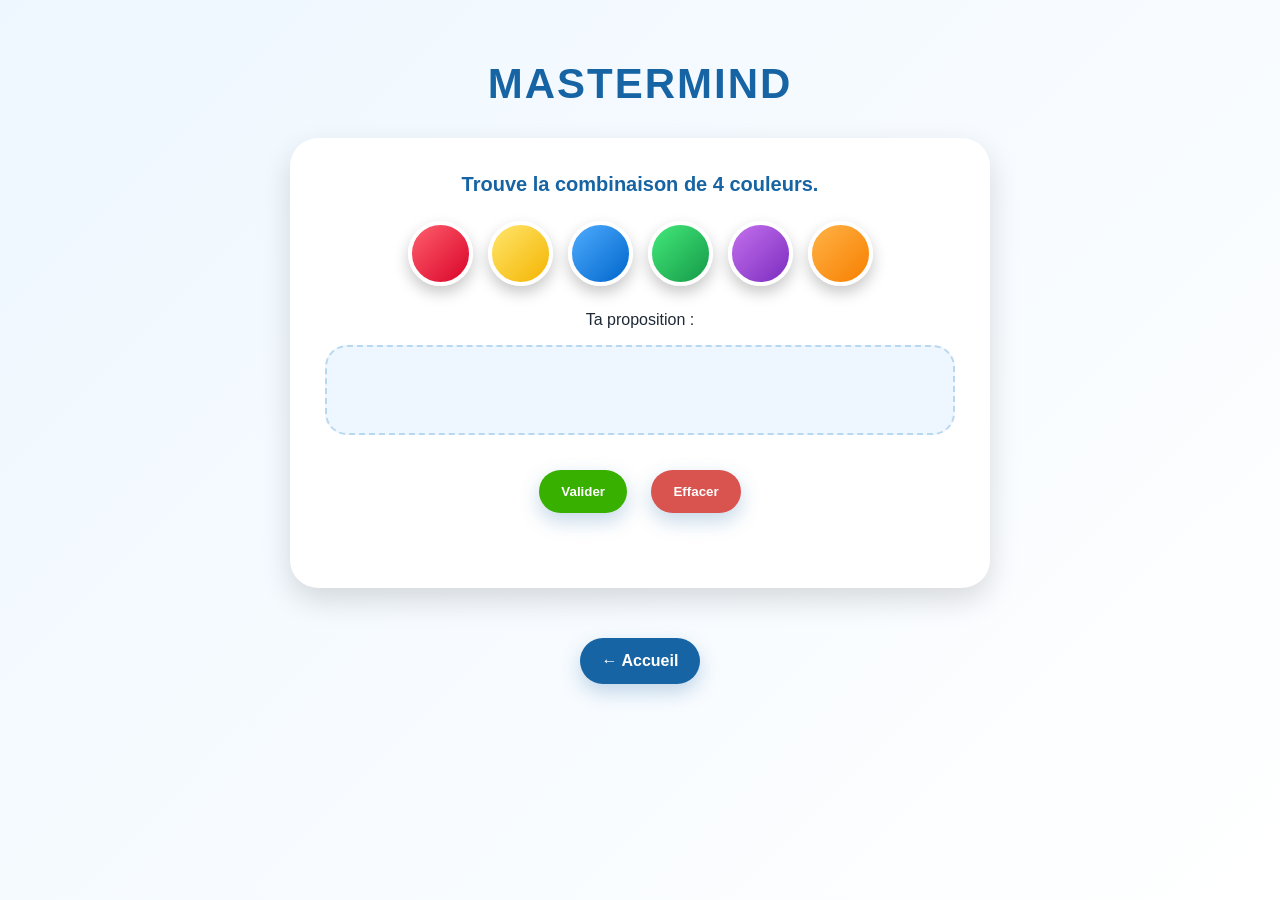
<file: mastermind.html>
<!DOCTYPE html>
<html lang="fr">

<head>
    <meta charset="UTF-8">
    <title>Mastermind</title>
    <link rel="stylesheet" href="jeux.css">
</head>

<body>

    <main class="page-mastermind">

        <h1>Mastermind</h1>

        <section class="zone-mastermind">

            <p class="consigne">
                Trouve la combinaison de 4 couleurs.
            </p>

            <div class="choix-couleurs">
                <button class="couleur rouge" data-couleur="R"></button>
                <button class="couleur jaune" data-couleur="J"></button>
                <button class="couleur bleu" data-couleur="B"></button>
                <button class="couleur vert" data-couleur="V"></button>
                <button class="couleur violet" data-couleur="M"></button>
                <button class="couleur orange" data-couleur="O"></button>
            </div>

            <p>Ta proposition :</p>

            <div id="proposition" class="proposition"></div>

            <button id="validerMastermind">Valider</button>
            <button id="effacerMastermind">Effacer</button>

            <div id="resultats"></div>

        </section>

        <a href="index.html" class="btn-retour">← Accueil</a>

    </main>

    <script src="mastermind.js"></script>
</body>

</html>
</file>
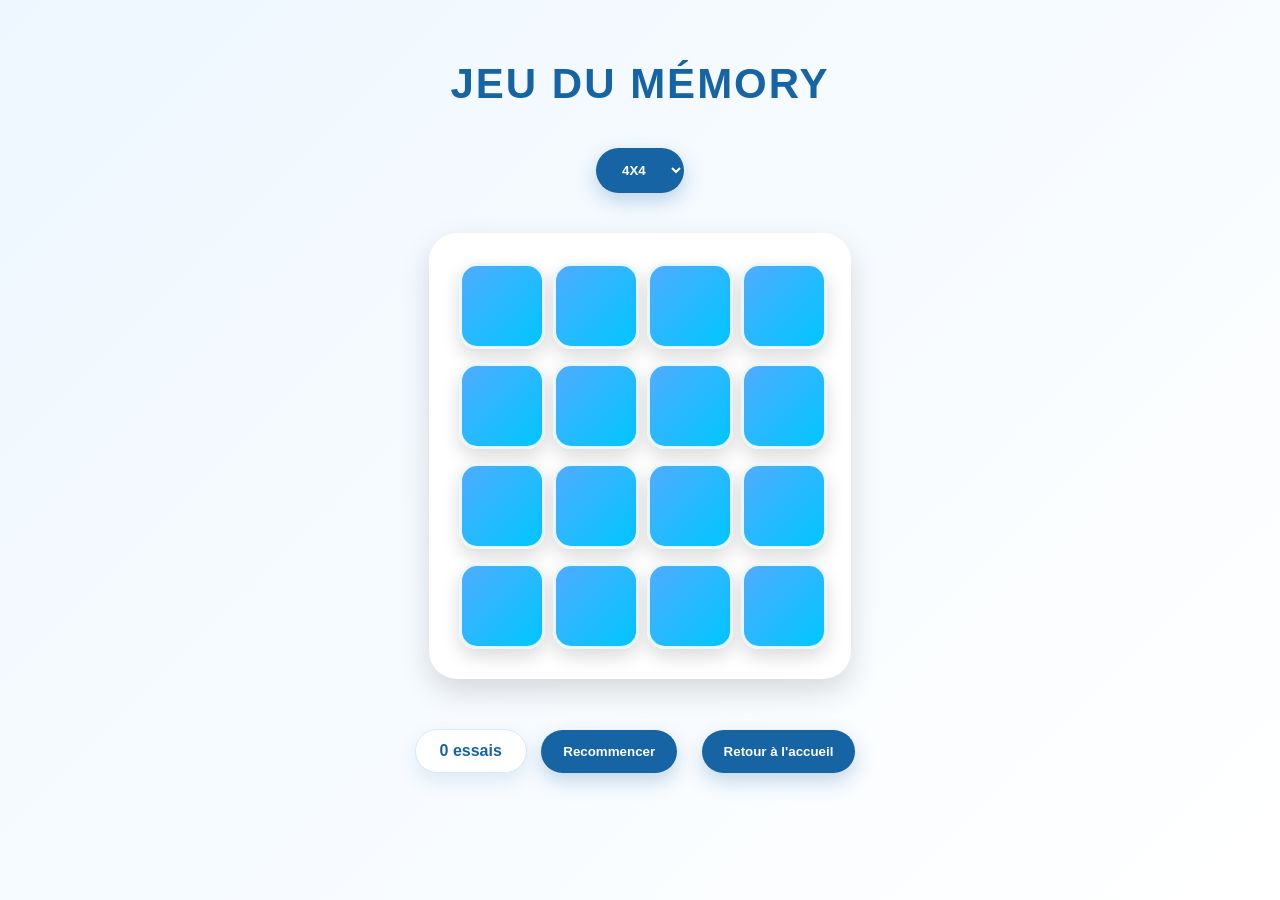
<file: memory.html>
<!DOCTYPE html>
<html>

<head>
    <meta charset="utf-8">
    <meta name="viewport" content="width=device-width, initial-scale=1">
    <link rel="stylesheet" type="text/css" href="jeux.css">
    <title>Jeu du mémory</title>
</head>

<body>
    <h1>Jeu du mémory</h1>
    <select id="s1">
        <option value="4">4X4</option>
        <option value="5">5X4</option>
        <option value="6">6X6</option>
    </select>
    <div id="jeu"></div>
    <div id="nb"> </div>
    <button onclick="window.location.reload();"> Recommencer </button>

    <button onclick="window.location.href='index.html'">
        Retour à l'accueil
    </button>

    <script src="memory.js"></script>

</body>
<script type="text/javascript" src="memory.js"></script>

</html>
</file>
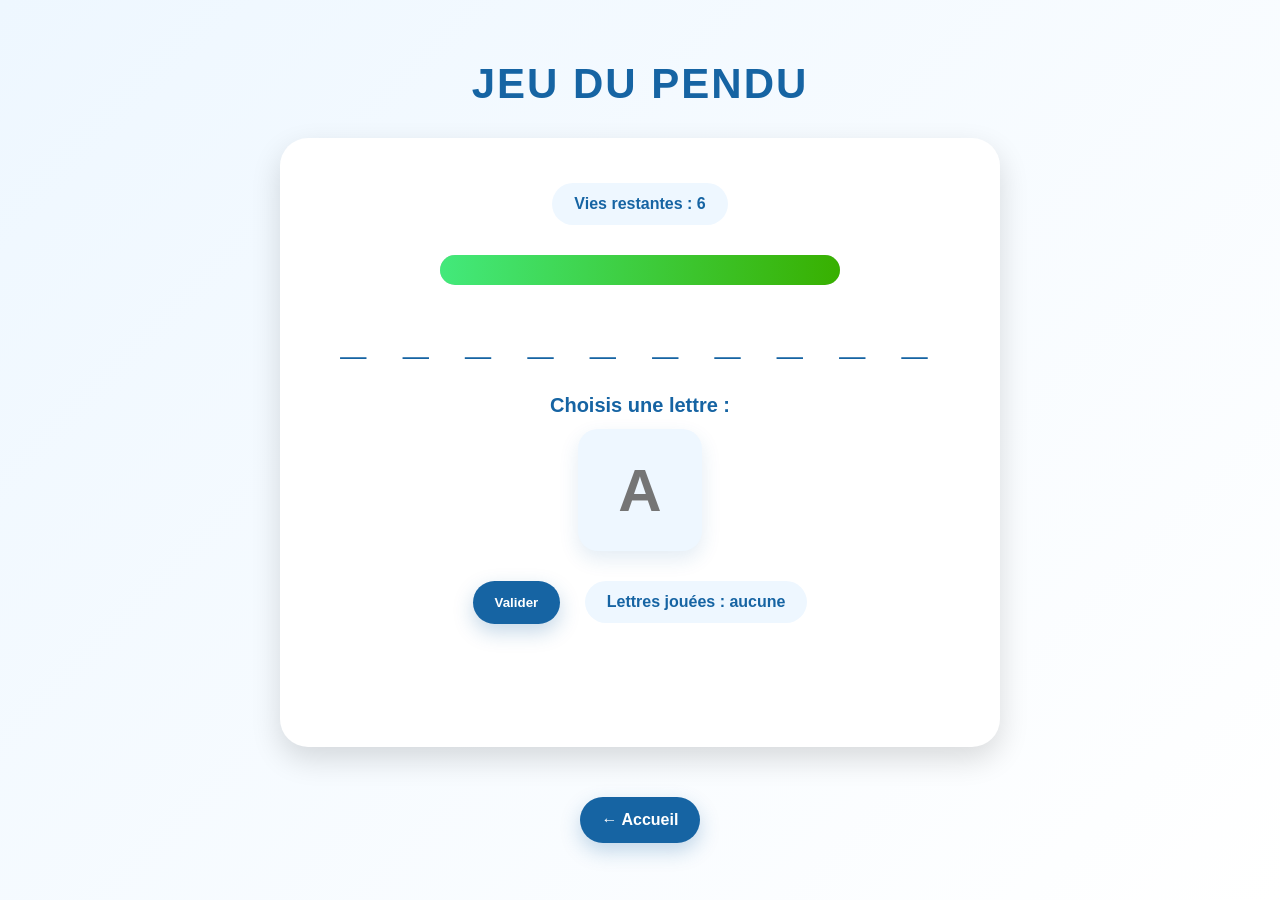
<file: pendu.html>
<!DOCTYPE html>
<html lang="fr">

<head>
    <meta charset="UTF-8">
    <title>Jeu du pendu</title>
    <link rel="stylesheet" href="jeux.css">
</head>

<body>

    <main class="page-pendu">

        <h1>Jeu du pendu</h1>

        <section class="zone-pendu">

            <p id="vies" class="infos-pendu">Vies restantes : 6</p>

            <div class="barre-container">
                <div id="barreVie" class="barre-vie"></div>
            </div>

            <p id="motCache" class="mot-cache"></p>

            <label for="lettre" class="label-lettre">Choisis une lettre :</label>

            <input type="text" id="lettre" maxlength="1" placeholder="A">

            <button id="btnValider">Valider</button>

            <p id="lettresJouees" class="infos-pendu">Lettres jouées : aucune</p>

            <p id="message" class="message-pendu"></p>


        </section>

        <a href="index.html" class="btn-retour">← Accueil</a>

    </main>

    <script src="pendu.js"></script>
</body>

</html>
</file>
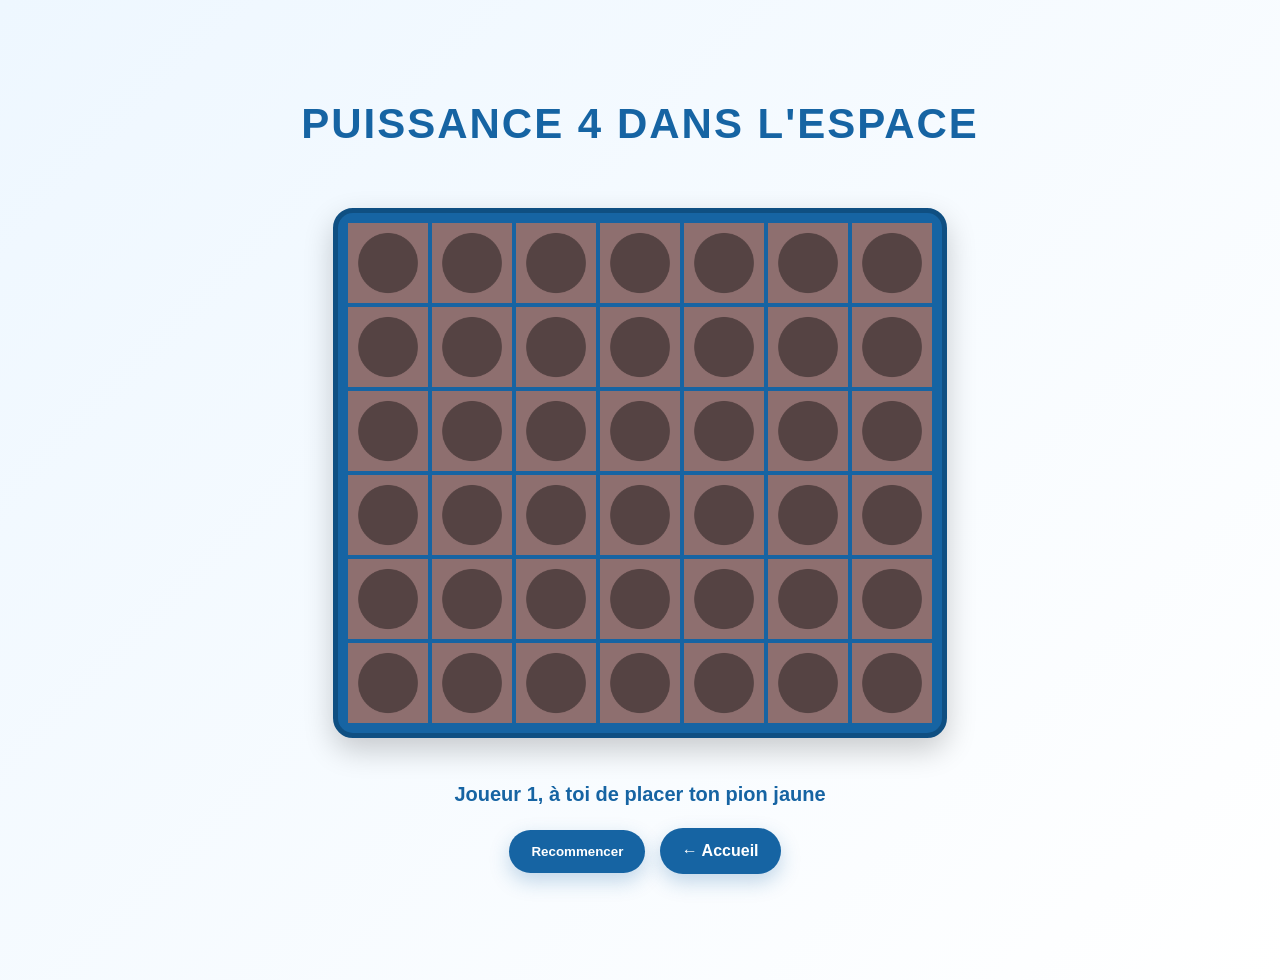
<file: puissance.html>
<!DOCTYPE html>
<html>

<head>
    <meta charset="utf-8">
    <meta name="viewport" content="width=device-width, initial-scale=1">
    <title>bienvenue au jeu du puissance 4 </title>
    <link rel="stylesheet" type="text/css" href="jeux.css">
</head>

<body>
<main class="page-puissance">
    <h1>Puissance 4 dans l'espace</h1>

    <section class="zone-puissance">
        <div id="jeu"></div>
        <p id="joueur"></p>
    </section>

    <button onclick="window.location.reload()">Recommencer</button>

    <a href="index.html" class="btn-retour">← Accueil</a>
</main>

<script src="puissance.js"></script>
   
</body>

</html>
</file>
<file: jeux.css>
body {
    min-height: 100vh;
    margin: 0;
    font-family: Arial, Helvetica, sans-serif;
    background: linear-gradient(135deg, #eef7ff, #ffffff);
    color: #1f2937;
}
.page-accueil {
    min-height: 100vh;
    padding: 40px;
    box-sizing: border-box;
    text-align: center;
}
h1 {
    margin: 20px 0 10px;
    text-transform: uppercase;
    font-size: 42px;
    color: #1664a3;
    letter-spacing: 2px;
}
#dateHeure {
    display: inline-block;
    margin: 50px 0 60px;
    padding: 40px 60px;
    background-color: white;
    border: 1px solid #d9e8f5;
    border-radius: 999px;
    color: #1664a3;
    font-weight:bolder;
    box-shadow: 0 8px 20px rgba(22, 100, 163, 0.12);
}
.grille-jeux {
    max-width: 850px;
    margin: 0 auto;
    display: grid;
    grid-template-columns: repeat(2, 1fr);
    gap: 28px;
}
.carte-jeu {
    min-height: 150px;
    padding: 25px;
    border-radius: 24px;
    text-decoration: none;
    color: white;
    font-size: 28px;
    font-weight: bold;
    display: flex;
    justify-content: center;
    align-items: center;
    border: 4px solid rgba(255, 255, 255, 0.8);
    box-shadow: 0 12px 25px rgba(0, 0, 0, 0.16);
    transition: transform 0.25s, box-shadow 0.25s, filter 0.25s;
}
.carte-jeu:hover {
    transform: translateY(-8px) scale(1.03);
    box-shadow: 0 18px 35px rgba(0, 0, 0, 0.22);
    filter: brightness(1.08);
}
.pendu {
    background: linear-gradient(135deg, #ffb347, #ff7b54);
}
.memory {
    background: linear-gradient(135deg, #4facfe, #00c6ff);
}
.puissance {
    background: linear-gradient(135deg, #43e97b, #38b000);
}
.mastermind {
    background: linear-gradient(135deg, #b06ab3, #4568dc);
}
.lien-calendrier {
    position: fixed;
    left: 24px;
    bottom: 24px;
    padding: 14px 22px;
    background-color: #1664a3;
    color: white;
    text-decoration: none;
    border-radius: 999px;
    font-weight: bold;
    box-shadow: 0 8px 20px rgba(22, 100, 163, 0.3);
    transition: 0.25s;
}
.lien-calendrier:hover {
    background-color: #0f4f82;
    transform: translateY(-4px);
}
#schtroumpf {
    position: fixed;
    width: 190px;
    top: 50%;
    left: 50%;
    transform: translate(-50%, -50%);
}
.schtroumpf-cache {
    display: none;
}
@media (max-width: 700px) {
    .grille-jeux {
        grid-template-columns: 1fr;
    }
    h1 {
        font-size: 30px;
    }
}

/* MEMORY */
body {
    min-height: 100vh;
    margin: 0;
    font-family: Arial, Helvetica, sans-serif;
    background: linear-gradient(135deg, #eef7ff, #ffffff);
    color: #1f2937;
}
body:has(#jeu) {
    text-align: center;
    padding: 40px;
    box-sizing: border-box;
}
body:has(#jeu) h1 {
    margin: 20px 0 30px;
    text-transform: uppercase;
    font-size: 42px;
    color: #1664a3;
    letter-spacing: 2px;
}
select,
button {
    margin: 10px;
    padding: 14px 22px;
    border: none;
    border-radius: 999px;
    background-color: #1664a3;
    color: white;
    font-weight: bold;
    cursor: pointer;
    box-shadow: 0 8px 20px rgba(22, 100, 163, 0.25);
    transition: 0.25s;
}
select:hover,
button:hover {
    background-color: #0f4f82;
    transform: translateY(-3px);
}
#nb {
    display: inline-block;
    margin: 20px auto 25px;
    padding: 12px 24px;
    background-color: white;
    border: 1px solid #d9e8f5;
    border-radius: 999px;
    color: #1664a3;
    font-weight: bold;
    box-shadow: 0 8px 20px rgba(22, 100, 163, 0.12);
}
#jeu {
    display: grid;
    gap: 14px;
    justify-content: center;
    width: fit-content;
    max-width: 95vw;
    margin: 30px auto;
    padding: 30px;
    background-color: white;
    border-radius: 28px;
    box-shadow: 0 12px 30px rgba(0, 0, 0, 0.14);
}
.carte {
    width: 80px;
    height: 80px;
    border-radius: 18px;
    display: flex;
    justify-content: center;
    align-items: center;
    cursor: pointer;
    border: 3px solid rgba(255, 255, 255, 0.9);
    box-shadow: 0 8px 18px rgba(0, 0, 0, 0.14);
    transition: transform 0.25s, box-shadow 0.25s, filter 0.25s;
    overflow: hidden;
}
.carte:hover {
    transform: translateY(-4px) scale(1.04);
    box-shadow: 0 12px 24px rgba(0, 0, 0, 0.18);
}
.carte.cache {
    background: linear-gradient(135deg, #4facfe, #00c6ff);
}
.carte.montre {
    background-color: #fff7d6;
}
.carte.trouve {
    background: linear-gradient(135deg, #43e97b, #38b000);
    opacity: 0.75;
}
.carte img {
    width: 100%;
    height: 100%;
    object-fit: cover;
    border-radius: 15px;
    display: block;
}
.btn-retour {
    display: inline-block;
    margin-top: 20px;
    padding: 14px 22px;
    background-color: #1664a3;
    color: white;
    text-decoration: none;
    border-radius: 999px;
    font-weight: bold;
    box-shadow: 0 8px 20px rgba(22, 100, 163, 0.25);
    transition: 0.25s;
}
.btn-retour:hover {
    background-color: #0f4f82;
    transform: translateY(-3px);
}

/* PENDU */

.page-pendu {
    min-height: 100vh;
    padding: 40px;
    box-sizing: border-box;
    text-align: center;
}
.zone-pendu {
    max-width: 650px;
    margin: 30px auto;
    padding: 35px;
    background-color: white;
    border-radius: 28px;
    box-shadow: 0 12px 30px rgba(0, 0, 0, 0.14);
}
.mot-cache {
    font-size: 46px;
    letter-spacing: 12px;
    color: #1664a3;
    font-weight: bold;
    margin: 25px 0;
}
.infos-pendu {
    display: inline-block;
    margin: 10px;
    padding: 12px 22px;
    background-color: #eef7ff;
    border-radius: 999px;
    color: #1664a3;
    font-weight: bold;
}

.label-lettre {
    display: block;
    margin-top: 30px;
    margin-bottom: 12px;
    color: #1664a3;
    font-weight: bold;
    font-size: 20px;
}

#lettre {
    
    display: block;
    width: 120px;
    height: 120px;
    margin: 0 auto 20px;

    border: none;
    border-radius: 20px;

    background-color: #eef7ff;

    text-align: center;
    font-size: 60px;
    font-weight: bold;
    color: #1664a3;

    box-shadow: 0 8px 20px rgba(22, 100, 163, 0.12);
}

.message-pendu {
    min-height: 30px;
    font-size: 24px;
    font-weight: bold;
    color: #1664a3;
}
.barre-container {
    width: 400px;
    max-width: 90%;
    height: 30px;
    margin: 20px auto;
    background-color: #e5e7eb;
    border-radius: 999px;
    overflow: hidden;
    box-shadow: inset 0 2px 6px rgba(0,0,0,0.15);
}

.barre-vie {
    width: 100%;
    height: 100%;
    background: linear-gradient(90deg, #43e97b, #38b000);
    transition: width 0.4s ease;
}

/*
    PUISSANCE 4
*/

/*
    Page du Puissance 4
*/
.page-puissance {
    min-height: 100vh;
    padding: 40px;
    box-sizing: border-box;
    text-align: center;
}

/*
    Zone qui contient la grille
    et le message du joueur.
*/
.zone-puissance {
    display: flex;
    flex-direction: column;
    align-items: center;
    gap: 15px;
}

/*
    Grille du Puissance 4.

    On écrit .page-puissance #jeu afin que
    ce style ne touche pas le jeu Memory.
*/
.page-puissance #jeu {
    display: grid;

    /*
        Les 7 colonnes font 80 pixels.
    */
    grid-template-columns: repeat(7, 80px) !important;
    grid-auto-rows: 80px;

    gap: 4px;

    /*
        La largeur s'adapte aux colonnes.
    */
    width: max-content;
    max-width: 100%;

    /*
        On neutralise les valeurs du Memory.
    */
    margin: 30px auto;
    padding: 10px;

    background-color: #1664a3;

    border: 5px solid #0f4f82;
    border-radius: 20px;

    box-shadow: 0 12px 30px rgba(0, 0, 0, 0.2);

    overflow: hidden;
    box-sizing: content-box;
}

/*
    Images générées par le JavaScript.

    Le CSS ne crée aucune image :
    il fixe seulement leur taille.
*/
.page-puissance #jeu > img {
    width: 80px !important;
    height: 80px !important;

    max-width: 80px !important;
    max-height: 80px !important;

    margin: 0 !important;
    padding: 0 !important;

    display: block;

    object-fit: contain;

    box-sizing: border-box;
}

/*
    Texte indiquant le joueur actif.
*/
.page-puissance #joueur {
    min-height: 25px;
    margin: 0;

    text-align: center;
    font-size: 20px;
    font-weight: bold;
    color: #1664a3;
}

/*
    Responsive pour téléphone.
*/
@media screen and (max-width: 650px) {

    .page-puissance {
        padding: 20px 5px;
    }

    .page-puissance #jeu {
        grid-template-columns: repeat(7, 12vw) !important;
        grid-auto-rows: 12vw;

        gap: 1px;
        padding: 5px;
    }

    .page-puissance #jeu > img {
        width: 12vw !important;
        height: 12vw !important;

        max-width: 70px !important;
        max-height: 70px !important;
    }
}
/*
    MASTERMIND
*/

/*
    Mise en page générale de la page Mastermind.
*/
.page-mastermind {
    min-height: 100vh;
    padding: 40px;
    box-sizing: border-box;
    text-align: center;
}
/*
    Zone principale du jeu.
*/
.zone-mastermind {
    width: 100%;
    max-width: 700px;

    margin: 30px auto;
    padding: 35px;

    box-sizing: border-box;

    background-color: white;

    border-radius: 28px;

    box-shadow: 0 12px 30px rgba(0, 0, 0, 0.14);
}
/*
    Consigne placée au-dessus des couleurs.
*/
.page-mastermind .consigne {
    margin-top: 0;
    margin-bottom: 25px;

    color: #1664a3;

    font-size: 20px;
    font-weight: bold;
}
/*
    Conteneur des six boutons de couleurs.
*/
.page-mastermind .choix-couleurs {
    display: flex;
    justify-content: center;
    flex-wrap: wrap;

    gap: 15px;

    margin: 25px 0;
}
/*
    Boutons permettant de choisir une couleur.
*/
.page-mastermind .couleur {
    width: 65px;
    height: 65px;

    margin: 0;
    padding: 0;

    border: 4px solid white;
    border-radius: 50%;

    cursor: pointer;

    box-shadow: 0 7px 15px rgba(0, 0, 0, 0.22);

    transition:
        transform 0.2s ease,
        box-shadow 0.2s ease,
        filter 0.2s ease;
}
/*
    Effet au survol des couleurs.
*/
.page-mastermind .couleur:hover {
    transform: translateY(-5px) scale(1.07);

    box-shadow: 0 12px 22px rgba(0, 0, 0, 0.28);

    filter: brightness(1.08);
}

/*
    Couleurs des boutons et des pions.
*/
.page-mastermind .rouge {
    background: linear-gradient(135deg, #ff5f6d, #d90429);
}
.page-mastermind .jaune {
    background: linear-gradient(135deg, #ffe66d, #f4b400);
}
.page-mastermind .bleu {
    background: linear-gradient(135deg, #4facfe, #0066cc);
}
.page-mastermind .vert {
    background: linear-gradient(135deg, #43e97b, #159947);
}
.page-mastermind .violet {
    background: linear-gradient(135deg, #c471ed, #7b2cbf);
}
.page-mastermind .orange {
    background: linear-gradient(135deg, #ffb347, #f77f00);
}
/*
    Zone montrant la proposition actuelle.
*/
.page-mastermind .proposition {
    min-height: 90px;

    display: flex;
    justify-content: center;
    align-items: center;

    gap: 15px;

    margin: 15px auto 25px;
    padding: 15px;

    background-color: #eef7ff;

    border: 2px dashed #b8d8ef;
    border-radius: 22px;

    box-sizing: border-box;
}
/*
    Pions créés en JavaScript.
*/
.page-mastermind .pion {
    width: 55px;
    height: 55px;

    flex-shrink: 0;

    border: 3px solid white;
    border-radius: 50%;

    box-shadow: 0 6px 14px rgba(0, 0, 0, 0.22);
}
/*
    Boutons Valider et Effacer.
*/
.page-mastermind #validerMastermind {
    background-color: #38b000;
}
.page-mastermind #validerMastermind:hover {
    background-color: #278500;
}
.page-mastermind #effacerMastermind {
    background-color: #d9534f;
}
.page-mastermind #effacerMastermind:hover {
    background-color: #ac2925;
}
/*
    Zone contenant l'historique des essais.
*/
.page-mastermind #resultats {
    margin-top: 30px;

    display: flex;
    flex-direction: column;

    gap: 12px;
}
/*
    Une ligne correspond à une proposition validée.
*/
.page-mastermind .ligne-resultat {
    display: flex;
    align-items: center;
    flex-wrap: wrap;

    gap: 10px;

    padding: 12px 16px;

    background-color: #f8fbff;

    border: 1px solid #d9e8f5;
    border-radius: 18px;

    box-shadow: 0 5px 12px rgba(22, 100, 163, 0.08);
}
/*
    Les pions de l'historique sont légèrement plus petits.
*/
.page-mastermind .ligne-resultat .pion {
    width: 38px;
    height: 38px;
}
/*
    Texte indiquant les couleurs bien ou mal placées.
*/
.page-mastermind .petit-resultat {
    margin-left: auto;

    color: #1664a3;

    font-size: 14px;
    font-weight: bold;
}
/*
    Aspect des boutons désactivés après la fin du jeu.
*/
.page-mastermind button:disabled {
    cursor: not-allowed;

    opacity: 0.45;

    transform: none;
    filter: grayscale(0.5);
}
/*
    Adaptation pour téléphone.
*/
@media screen and (max-width: 600px) {
    .page-mastermind {
        padding: 20px 10px;
    }
    .zone-mastermind {
        padding: 25px 12px;
    }
    .page-mastermind .couleur {
        width: 50px;
        height: 50px;
    }
    .page-mastermind .pion {
        width: 45px;
        height: 45px;
    }
    .page-mastermind .ligne-resultat {
        justify-content: center;
    }
    .page-mastermind .petit-resultat {
        width: 100%;
        margin-left: 0;
        margin-top: 5px;

        text-align: center;
    }
}
</file>
